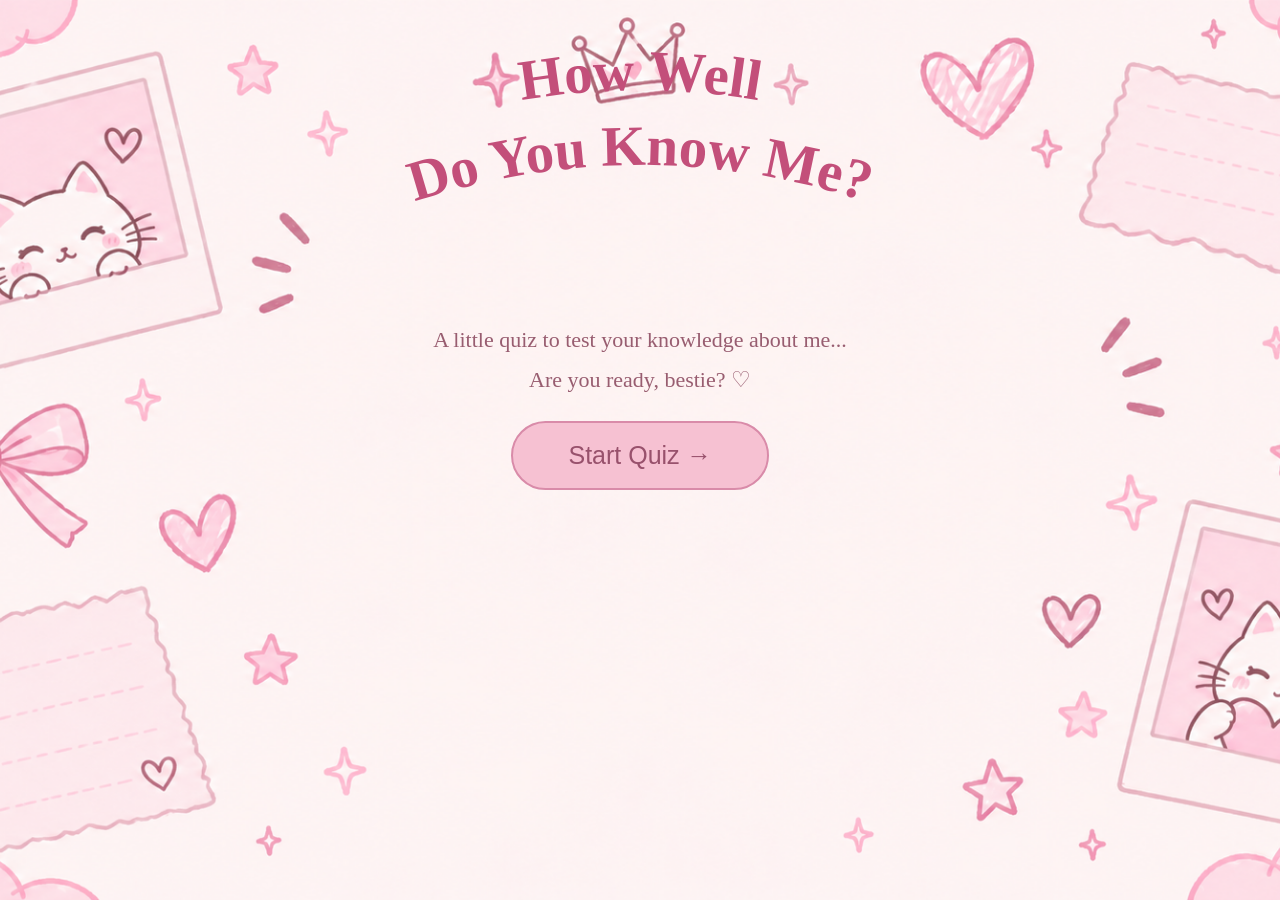
<file: index.html>
<!DOCTYPE html>
<html lang="en">

<head>
    <meta charset="UTF-8">
    <meta name="viewport" content="width=device-width, initial-scale=1.0">
    <title>How Well Do You Know Me?</title>
    <link rel="stylesheet" href="quix.css">
    <script src="script.js" defer></script>
</head>
<body>
    <main class="welcome" id="welcomePage">
        <svg class="curved-heading" viewBox="0 0 1100 400">
            <defs>
                <path id="firstCurve"
                    d="M 200 160 Q 550 -20 900 160" />
                <path id="secondCurve"
                    d="M 150 260 Q 550 30 950 260" />
            </defs>
            <text>
                <textPath href="#firstCurve"
                    startOffset="50%"
                    text-anchor="middle">
                    How Well
                </textPath>
            </text>
            <text>
                <textPath href="#secondCurve"
                    startOffset="50%"
                    text-anchor="middle">
                    Do You Know Me?
                </textPath>
            </text>
        </svg>
        <p>
            A little quiz to test your knowledge about me...
            <br>
            Are you ready, bestie? ♡
        </p>
        <button onclick="window.location.href='love.html'">
    Start Quiz →
</button>
    </main>
</body>
</html>
</file>
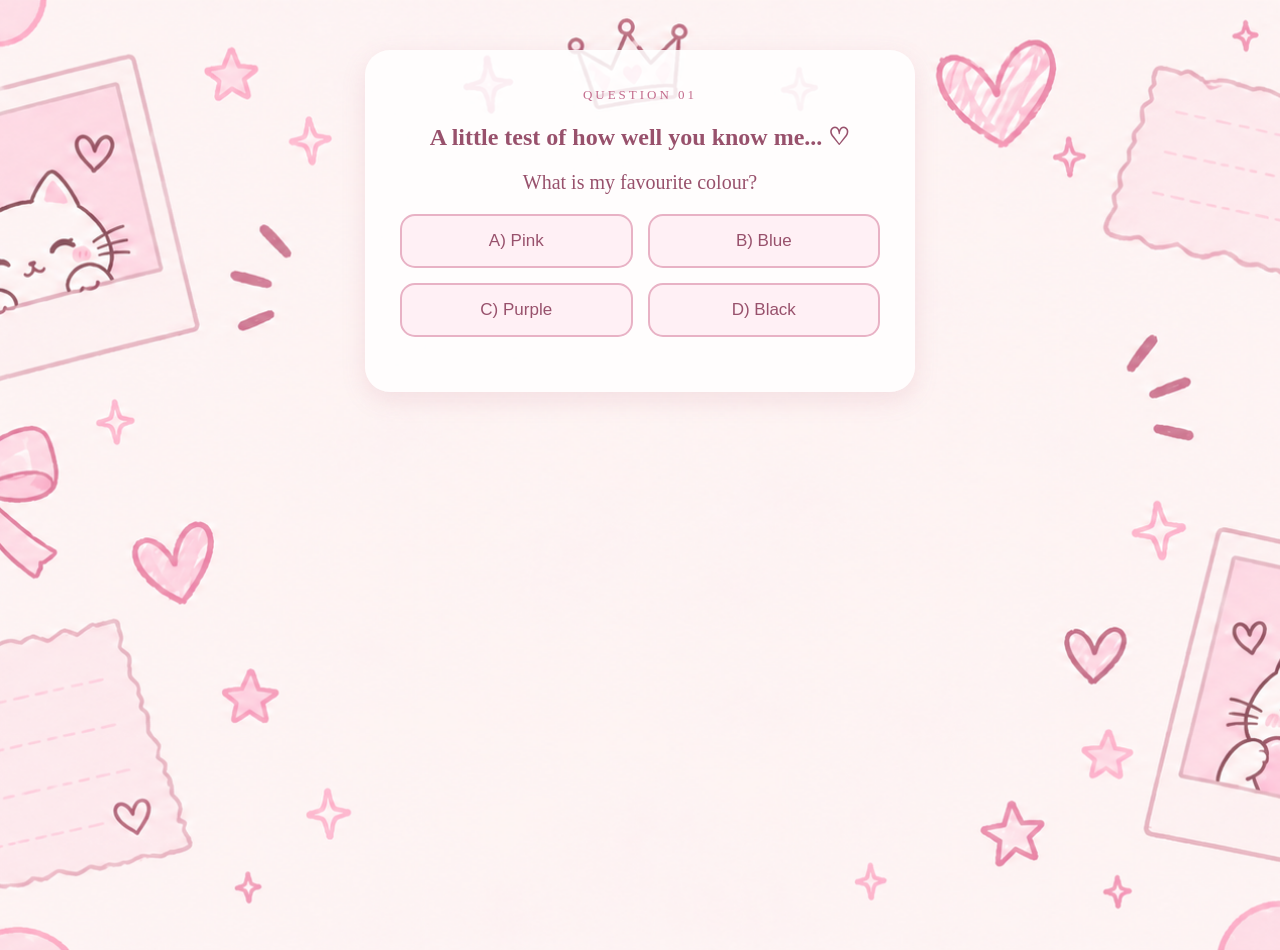
<file: love.html>
<!DOCTYPE html>
<html lang="en">
<head>
    <meta charset="UTF-8">
    <meta name="viewport" content="width=device-width, initial-scale=1.0">
    <title>Our Quiz ♡</title>
    <link rel="stylesheet" href="quix.css">
</head>
<body>
       <div class="question-card" id="question1">
    <span class="question-number">QUESTION 01</span>
    <h2>A little test of how well you know me... ♡</h2>
    <p>What is my favourite colour?</p>

    <div class="options">
        <button class="option" onclick="checkAnswer(this, false, 1)">A) Pink</button>
        <button class="option" onclick="checkAnswer(this, true, 1)">B) Blue</button>
        <button class="option" onclick="checkAnswer(this, false, 1)">C) Purple</button>
        <button class="option" onclick="checkAnswer(this, false, 1)">D) Black</button>
    </div>

    <p id="feedback1"></p>
    <button class="next-button" id="next1" onclick="nextQuestion(1)">Next Question →</button>
</div>


<div class="question-card" id="question2" style="display:none;">
    <span class="question-number">QUESTION 02</span>
    <h2>Let's see if you know my anime taste! ♡</h2>
    <p>What is my favourite anime?</p>

    <div class="options">
        <button class="option" onclick="checkAnswer(this, false, 2)">A) Naruto</button>
        <button class="option" onclick="checkAnswer(this, false, 2)">B) Demon Slayer</button>
        <button class="option" onclick="checkAnswer(this, true, 2)">C) Frieren: Beyond Journey's End</button>
        <button class="option" onclick="checkAnswer(this, false, 2)">D) Attack on Titan</button>
    </div>

    <p id="feedback2"></p>
    <button class="next-button" id="next2" onclick="nextQuestion(2)">
    Next Question →
</button>
</div>


<div class="question-card" id="question3" style="display:none;">
    <span class="question-number">QUESTION 03</span>
    <h2>Do you know my biggest dream? ♡</h2>
    <p>What is my biggest dream?</p>

    <div class="options">
        <button class="option" onclick="checkAnswer(this, false, 3)">A) Becoming a doctor</button>
        <button class="option" onclick="checkAnswer(this, true, 3)">B) Becoming a CEO</button>
        <button class="option" onclick="checkAnswer(this, false, 3)">C) Becoming a famous artist</button>
        <button class="option" onclick="checkAnswer(this, false, 3)">D) Travelling the world</button>
    </div>

    <p id="feedback3"></p>
    <button class="next-button" id="next3" onclick="nextQuestion(3)">Next Question →</button>
</div>


<div class="question-card" id="question4" style="display:none;">
    <span class="question-number">QUESTION 04</span>
    <h2>How well do you understand my personality? ♡</h2>
    <p>Am I an introvert or an extrovert?</p>

    <div class="options">
        <button class="option" onclick="checkAnswer(this, false, 4)">A) More of an introvert</button>
        <button class="option" onclick="checkAnswer(this, false, 4)">B) A complete extrovert</button>
        <button class="option" onclick="checkAnswer(this, false, 4)">C) Both equally</button>
        <button class="option" onclick="checkAnswer(this, true, 4)">D) It depends on the day</button>
    </div>

    <p id="feedback4"></p>
    <button class="next-button" id="next4" onclick="nextQuestion(4)">Next Question →</button>
</div>


<div class="question-card" id="question5" style="display:none;">
    <span class="question-number">QUESTION 05</span>
    <h2>A little personal question... ♡</h2>
    <p>What makes me instantly happy?</p>

    <div class="options">
        <button class="option" onclick="checkAnswer(this, false, 5)">A) Shopping</button>
        <button class="option" onclick="checkAnswer(this, false, 5)">B) Watching anime</button>
        <button class="option" onclick="checkAnswer(this, true, 5)">C) You, my best friend</button>
        <button class="option" onclick="checkAnswer(this, false, 5)">D) Sleeping</button>
    </div>

    <p id="feedback5"></p>
    <button class="next-button" id="next5" onclick="nextQuestion(5)">Next Question →</button>
</div>


<div class="question-card" id="question6" style="display:none;">
    <span class="question-number">QUESTION 06</span>
    <h2>Let's see if you remember this... ♡</h2>
    <p>What is my biggest fear?</p>

    <div class="options">
        <button class="option" onclick="checkAnswer(this, false, 6)">A) Darkness</button>
        <button class="option" onclick="checkAnswer(this, true, 6)">B) Allah</button>
        <button class="option" onclick="checkAnswer(this, false, 6)">C) Being alone</button>
        <button class="option" onclick="checkAnswer(this, false, 6)">D) Heights</button>
    </div>

    <p id="feedback6"></p>
    <button class="next-button" id="next6" onclick="nextQuestion(6)">Next Question →</button>
</div>


<div class="question-card" id="question7" style="display:none;">
    <span class="question-number">QUESTION 07</span>
    <h2>Pack your bags! ♡</h2>
    <p>What is my dream travel destination?</p>

    <div class="options">
        <button class="option" onclick="checkAnswer(this, false, 7)">A) South Korea</button>
        <button class="option" onclick="checkAnswer(this, false, 7)">B) Switzerland</button>
        <button class="option" onclick="checkAnswer(this, true, 7)">C) Japan</button>
        <button class="option" onclick="checkAnswer(this, false, 7)">D) Italy</button>
    </div>

    <p id="feedback7"></p>
    <button class="next-button" id="next7" onclick="nextQuestion(7)">Next Question →</button>
</div>

<div class="question-card" id="question8" style="display:none;">
    <span class="question-number">QUESTION 08</span>
    <h2>One last question... ♡</h2>
    <p>What hurts me most in a friendship?</p>

    <div class="options">
        <button class="option" onclick="checkAnswer(this, false, 8)">A) Not getting gifts</button>
        <button class="option" onclick="checkAnswer(this, true, 8)">B) Feeling like I'm no longer important to them</button>
        <button class="option" onclick="checkAnswer(this, false, 8)">C) Having different hobbies</button>
        <button class="option" onclick="checkAnswer(this, false, 8)">D) Not talking every day</button>
    </div>

    <p id="feedback8"></p>
    <button class="next-button" id="next8" onclick="nextQuestion(8)">See My Score ♡</button>
</div>
<div class="question-card" id="question9" style="display: none;">

    <span class="question-number">QUESTION 09</span>

    <h2>How well do you understand me? ♡</h2>

    <p>What do I usually do when something is bothering me?</p>

    <div class="options">
        <button class="option" onclick="checkAnswer(this, true, 9)">A. Talk about it immediately</button>
        <button class="option" onclick="checkAnswer(this, false, 9)">B. Keep everything to myself</button>
        <button class="option" onclick="checkAnswer(this, false, 9)">C. Act like nothing happened</button>
        <button class="option" onclick="checkAnswer(this, false, 9)">D. Distance myself from everyone</button>
    </div>

    <p id="feedback9"></p>

    <button class="next-button" id="next9" onclick="nextQuestion(9)">Next Question ♡</button>

</div>

<div class="question-card" id="question10" style="display: none;">

    <span class="question-number">QUESTION 10</span>

    <h2>One last thing! ♡</h2>

    <p>What do I value the most in a friendship?</p>

    <div class="options">
        <button class="option" onclick="checkAnswer(this, false, 10)">A. Constant attention</button>
        <button class="option" onclick="checkAnswer(this, true, 10)">B. Honesty and loyalty</button>
        <button class="option" onclick="checkAnswer(this, false, 10)">C. Expensive gifts</button>
        <button class="option" onclick="checkAnswer(this, false, 10)">D. Talking every single day</button>
    </div>

    <p id="feedback10"></p>

    <button class="next-button" id="next10" onclick="nextQuestion(10)">See My Score ♡</button>
    
</div>
</body>
<script src="script.js"></script>
</html>
</file>
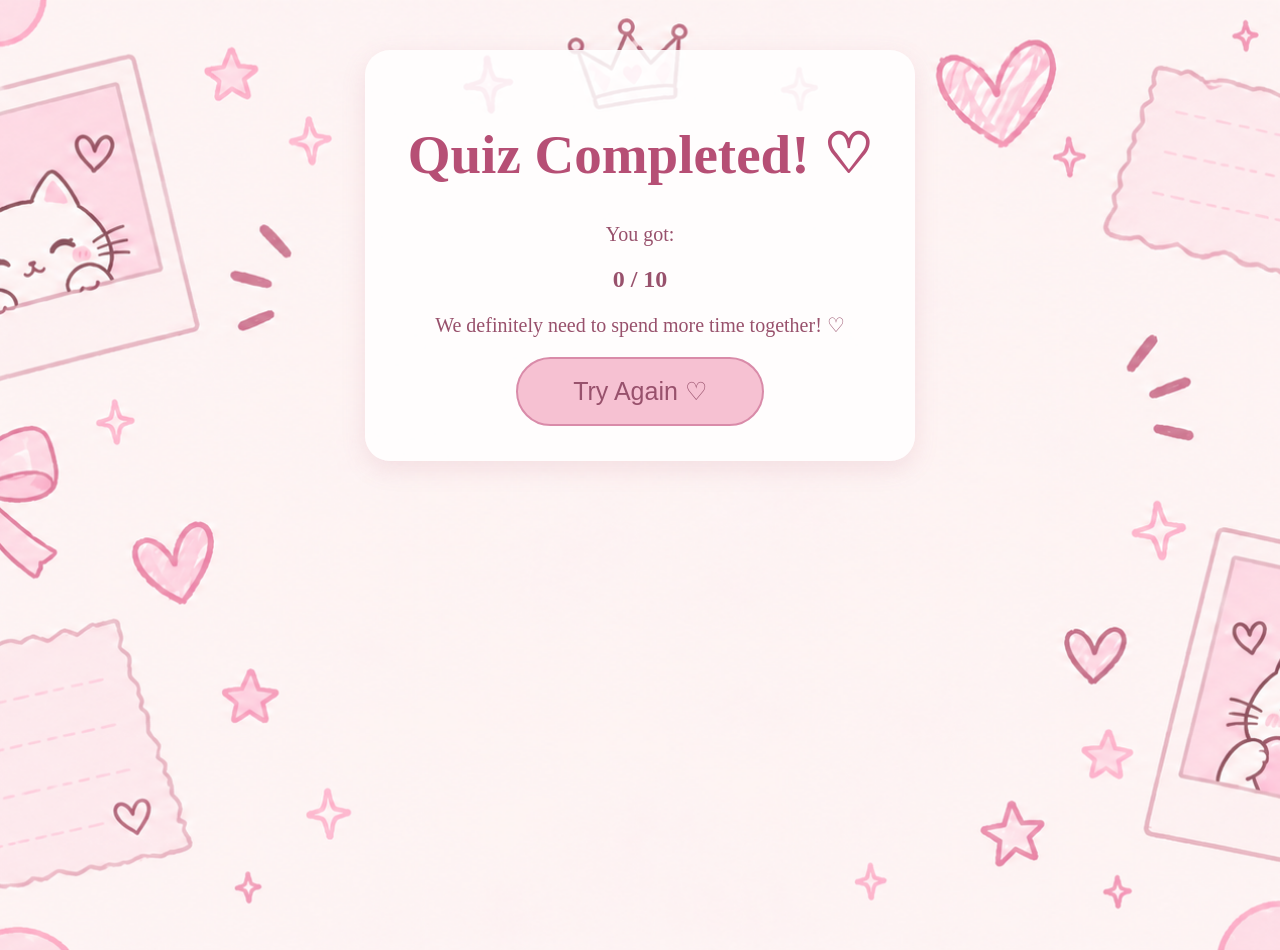
<file: result.html>
<!DOCTYPE html>
<html lang="en">
<head>
    <meta charset="UTF-8">
    <meta name="viewport" content="width=device-width, initial-scale=1.0">
    <title>Your Score ♡</title>
    <link rel="stylesheet" href="quix.css">
</head>

<body>

    <div class="question-card result-card">

        <h1>Quiz Completed! ♡</h1>

        <p>You got:</p>

        <h2 id="score">0 / 10</h2>

        <p id="message"></p>

        <button onclick="location.href='love.html'">
            Try Again ♡
        </button>

    </div>

    <script>
        const params = new URLSearchParams(window.location.search);
        const finalScore = Number(params.get("score")) || 0;

        document.getElementById("score").textContent = finalScore + " / 10";

        let message = "";

        if (finalScore === 10) {
    message = "OMG! You know me perfectly! ♡";
} else if (finalScore >= 8) {
    message = "You know me pretty well! ♡";
} else if (finalScore >= 5) {
    message = "Not bad! But you still have things to learn about me!";
} else {
    message = "We definitely need to spend more time together! ♡";
}
        document.getElementById("message").textContent = message;
    </script>

</body>
</html>
</file>
<file: quix.css>
* {
    box-sizing: border-box;
}

body {
    background-image: url("welcome.png");
    background-size: cover;
    background-position: center;
    background-repeat: no-repeat;
    min-height: 100vh;
    margin: 0;
    font-family: Georgia, serif;
}


/* WELCOME PAGE */

.welcome {
    min-height: 100vh;
    min-height: 100svh;
    display: flex;
    flex-direction: column;
    align-items: center;
    justify-content: flex-start;
    padding: 0 20px;
}

h1 {
    color: #b64f75;
    font-size: 55px;
    font-family: Georgia, serif;
}

.welcome p {
    color: #985d70;
    font-size: 22px;
    line-height: 1.8;
    text-align: center;
    position: relative;
    margin-top: 0;
}

button {
    background-color: #f6c1d2;
    color: #98516c;
    border: 2px solid #d98ba9;
    border-radius: 50px;
    padding: 18px 55px;
    font-size: 25px;
    cursor: pointer;
}

.curved-heading {
    width: 95%;
    max-width: 1100px;
    height: auto;
    overflow: visible;
    margin: 20px auto -100px;
}

.curved-heading text {
    fill: #c34f7a;
    font-family: Georgia, serif;
    font-size: 57px;
    font-weight: bold;
}


/* QUESTION CARDS */

.question-card {
    background: rgba(255, 255, 255, 0.85);
    width: 80%;
    max-width: 550px;
    margin: 50px auto;
    padding: 35px;
    border-radius: 25px;
    text-align: center;
    box-shadow: 0 8px 25px rgba(190, 100, 130, 0.15);
}

.question-number {
    color: #c36b8c;
    letter-spacing: 3px;
    font-size: 13px;
}

.question-card h2 {
    color: #98516c;
    font-family: Georgia, serif;
}

.question-card p {
    color: #98516c;
    font-size: 20px;
}


/* ANSWER OPTIONS */

.options {
    display: grid;
    grid-template-columns: 1fr 1fr;
    gap: 15px;
}

.option {
    background: #fff0f5;
    border: 2px solid #e8b2c5;
    border-radius: 15px;
    padding: 15px;
    color: #98516c;
    font-size: 17px;
    cursor: pointer;
}

.option:hover {
    background: #f6c1d2;
    transform: scale(1.04);
}

.option:disabled {
    opacity: 0.7;
    cursor: not-allowed;
}


/* NEXT QUESTION BUTTON */

.next-button {
    display: none;
    margin: 25px auto 0;
    background: #e9a9c0;
    color: white;
    border: none;
    border-radius: 30px;
    padding: 13px 30px;
    font-size: 17px;
    cursor: pointer;
}

.next-button:hover {
    background: #d98ba9;
}

.hidden {
    display: none;
}


/* MOBILE RESPONSIVENESS */

@media (max-width: 600px) {
    body {
        background-size: auto 100%;
        background-position: center top;
        background-repeat: repeat-y;
        background-attachment: scroll;
    }

    .welcome {
        padding: 0 15px;
        justify-content: center;
    }

    .curved-heading {
        width: 100%;
        margin: 0 auto -25px;
    }

    .welcome p {
        font-size: 17px;
        line-height: 1.6;
        margin: 10px 0 25px;
    }

    .welcome button {
        font-size: 19px;
        padding: 14px 35px;
    }

    .question-card {
        width: 92%;
        margin: 25px auto;
        padding: 22px 16px;
    }

    .question-card h2 {
        font-size: 23px;
    }

    .question-card p {
        font-size: 17px;
        line-height: 1.5;
    }

    .options {
        grid-template-columns: 1fr;
        gap: 12px;
    }

    .option {
        font-size: 16px;
        padding: 14px 10px;
    }
    .next-button {
        font-size: 16px;
        padding: 12px 25px;
    }
}
</file>
